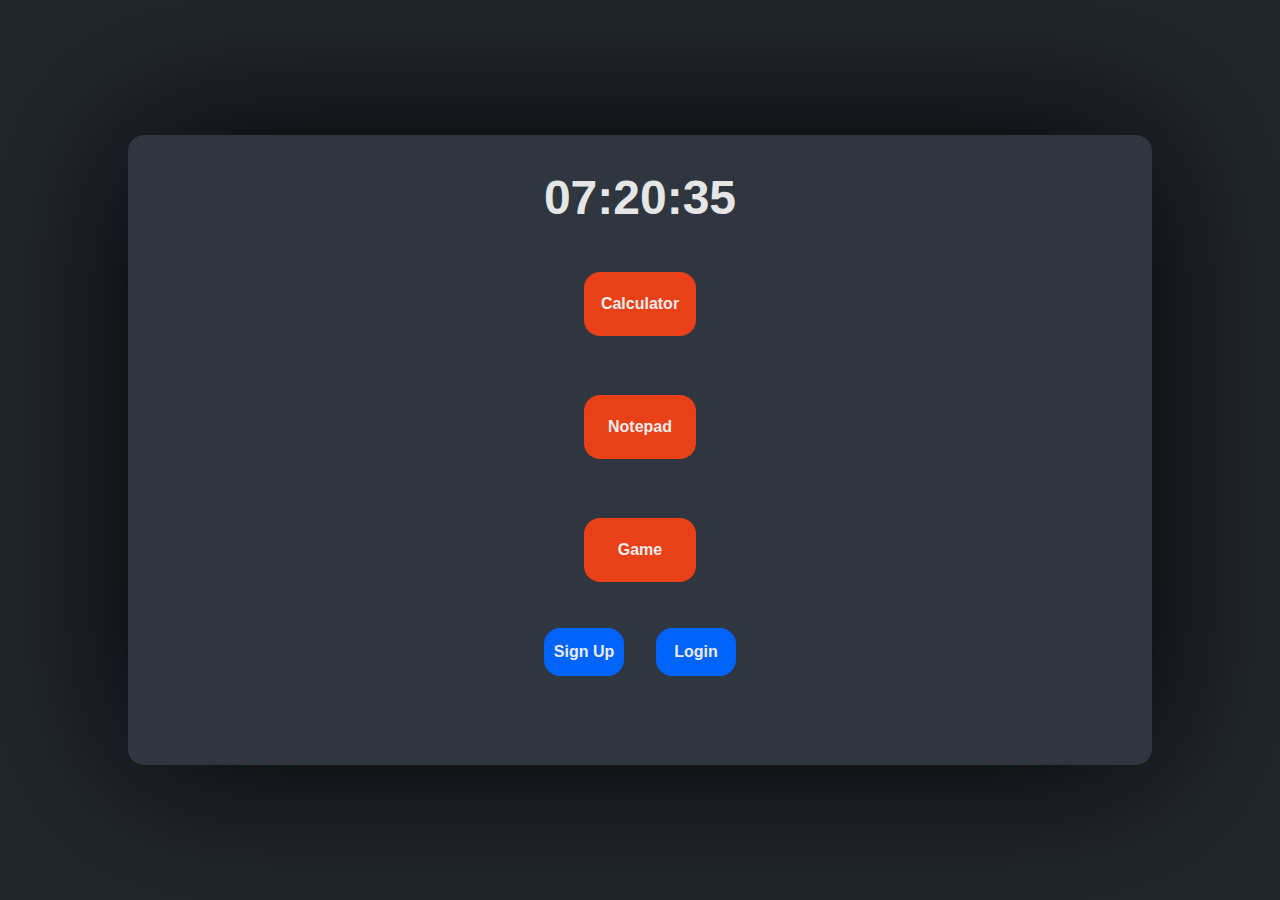
<file: index.html>
<!DOCTYPE html>
<html lang="en">

<head>
    <meta charset="UTF-8">
    <meta http-equiv="X-UA-Compatible" content="IE=edge">
    <meta name="viewport" content="width=device-width, initial-scale=1.0">
    <title>Home Page</title>
    <link rel="stylesheet" href="CSS/indexStyles.css">
</head>

<body>
    <div class="container">
        <div class="clock" id="clock">00:00:00</div>
        <div class="mainBtns">
            <a href="HTML/calc.html"><button>Calculator</button></a>
            <a href="HTML/notePad.html"><button>Notepad</button></a>
            <a href="HTML/game.html"><button>Game</button></a>
        </div>
        <div class="loginSignupBtns">
            <a href="HTML/signUp.html"><button>Sign Up</button></a>
            <a href="HTML/login.html"><button>Login</button></a>
        </div>
    </div>
    <script>
        function updateClock() {
            let date = new Date();
            let hrs = date.getHours().toString().padStart(2, "0");
            let min = date.getMinutes().toString().padStart(2, "0");
            let sec = date.getSeconds().toString().padStart(2, "0");

            clock.innerHTML = `${hrs}:${min}:${sec}`;
        }
        setInterval(updateClock,50);
    </script>
</body>

</html>
</file>
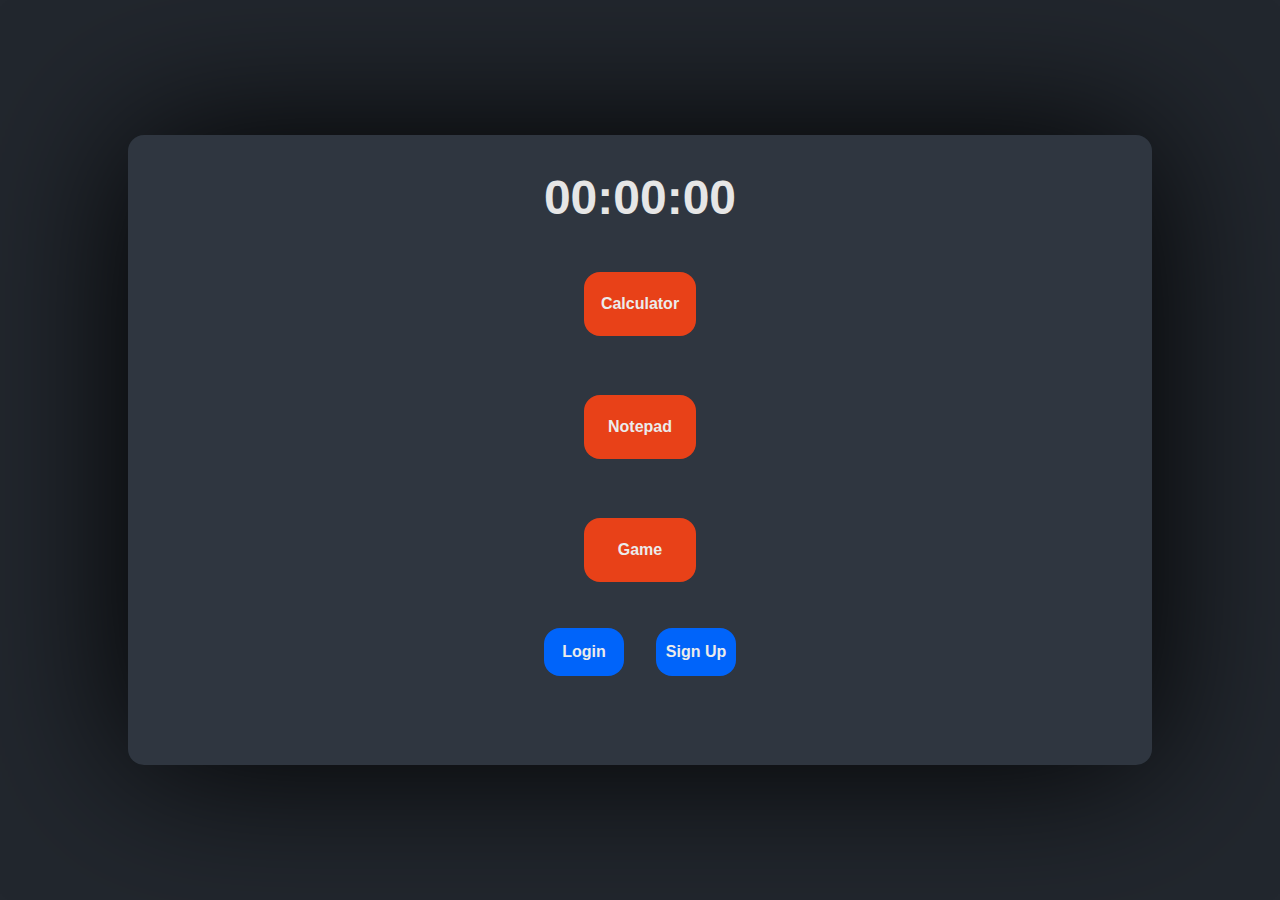
<file: HTML/index.html>
<!DOCTYPE html>
<html lang="en">
<head>
    <meta charset="UTF-8">
    <meta http-equiv="X-UA-Compatible" content="IE=edge">
    <meta name="viewport" content="width=device-width, initial-scale=1.0">
    <title>Document</title>
    <link rel="stylesheet" href="../CSS/indexStyles.css">
</head>
<body>
    <div class="container">
        <div class="clock">00:00:00</div>
        <div class="mainBtns">
            <a href="calc.html"><button>Calculator</button></a>
            <a href="notePad.html"><button>Notepad</button></a>
           <a href="game.html"><button>Game</button></a>
        </div>
        <div class="loginSignupBtns">
            <button>Login</button>
            <button>Sign Up</button>
        </div>
    </div>
    <script>
        
    </script>
</body>
</html>
</file>
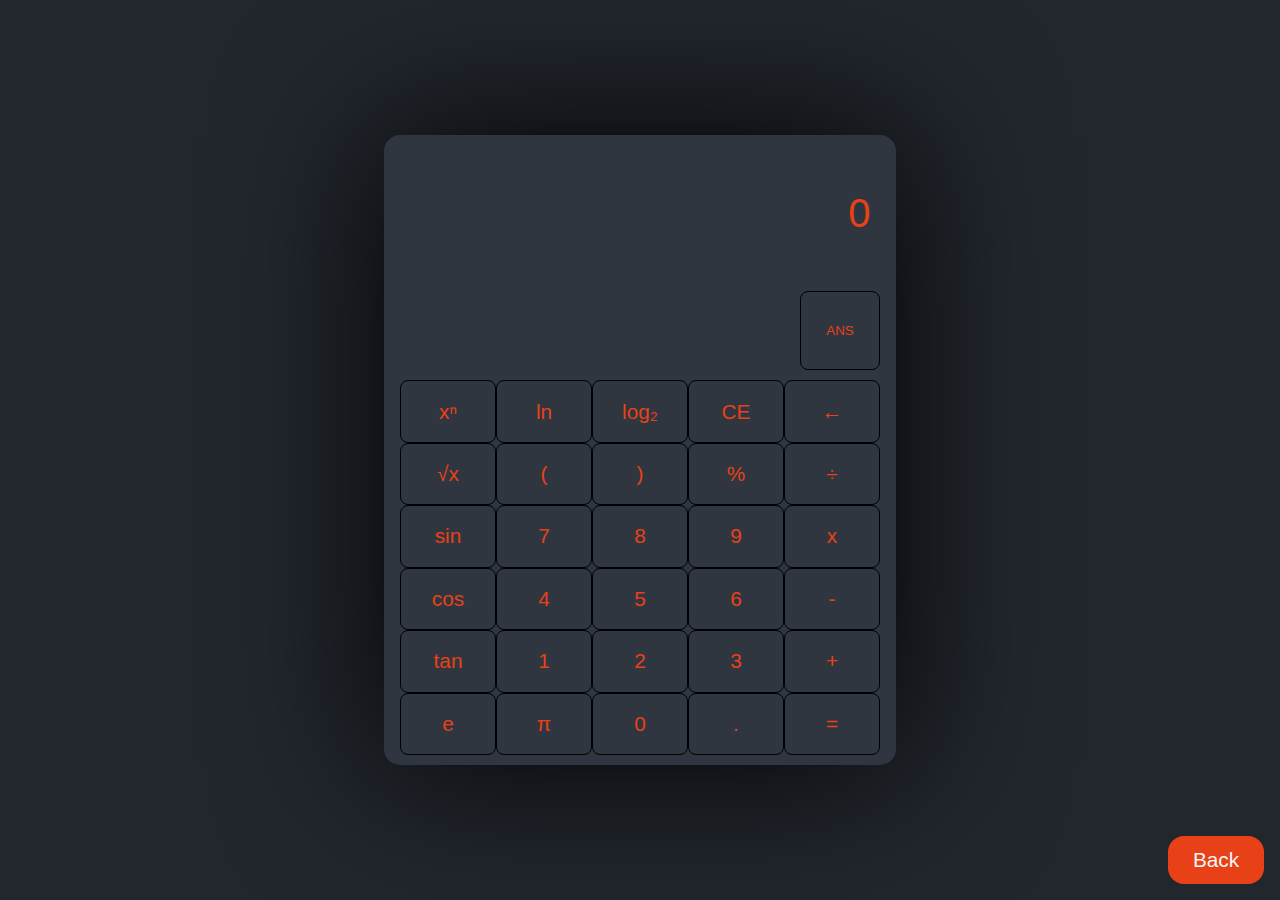
<file: HTML/calc.html>
<!DOCTYPE html>
<html lang="en">

<head>
  <meta charset="UTF-8">
  <meta http-equiv="X-UA-Compatible" content="IE=edge">
  <meta name="viewport" content="width=device-width, initial-scale=1.0">
  <title>Calculator</title>
  <link rel="stylesheet" href="../CSS/calcStyle.css">
</head>

<body>
  <div class="container">
      <div class="resScreen" id="resScreen">0</div>
      <button class="ansBtn" onclick="ansBtn()">ANS</button>
    <div class="calculator">
      <button onclick="btnClick()">xⁿ</button>
      <button onclick="btnClick()">ln</button>
      <button onclick="btnClick()">log₂</button>
      <button onclick="CE()">CE</button>
      <button onclick="del()">←</button>
      <button onclick="btnClick()">√x</button>
      <button onclick="btnClick()">(</button>
      <button onclick="btnClick()">)</button>
      <button onclick="btnClick()">%</button>
      <button onclick="btnClick()">÷</button>
      <button onclick="btnClick()">sin</button>
      <button onclick="btnClick()">7</button>
      <button onclick="btnClick()">8</button>
      <button onclick="btnClick()">9</button>
      <button onclick="btnClick()">x</button>
      <button onclick="btnClick()">cos</button>
      <button onclick="btnClick()">4</button>
      <button onclick="btnClick()">5</button>
      <button onclick="btnClick()">6</button>
      <button onclick="btnClick()">-</button>
      <button onclick="btnClick()">tan</button>
      <button onclick="btnClick()">1</button>
      <button onclick="btnClick()">2</button>
      <button onclick="btnClick()">3</button>
      <button onclick="btnClick()">+</button>
      <button onclick="btnClick()">e</button>
      <button onclick="btnClick()">π</button>
      <button onclick="btnClick()">0</button>
      <button onclick="btnClick()">.</button>
      <button onclick="equal()">=</button>
    </div>
  </div>
  <a href="../index.html"><button class="back">Back</button></a>
  <script src="../calcScript.js"></script>

</body>

</html>
</file>
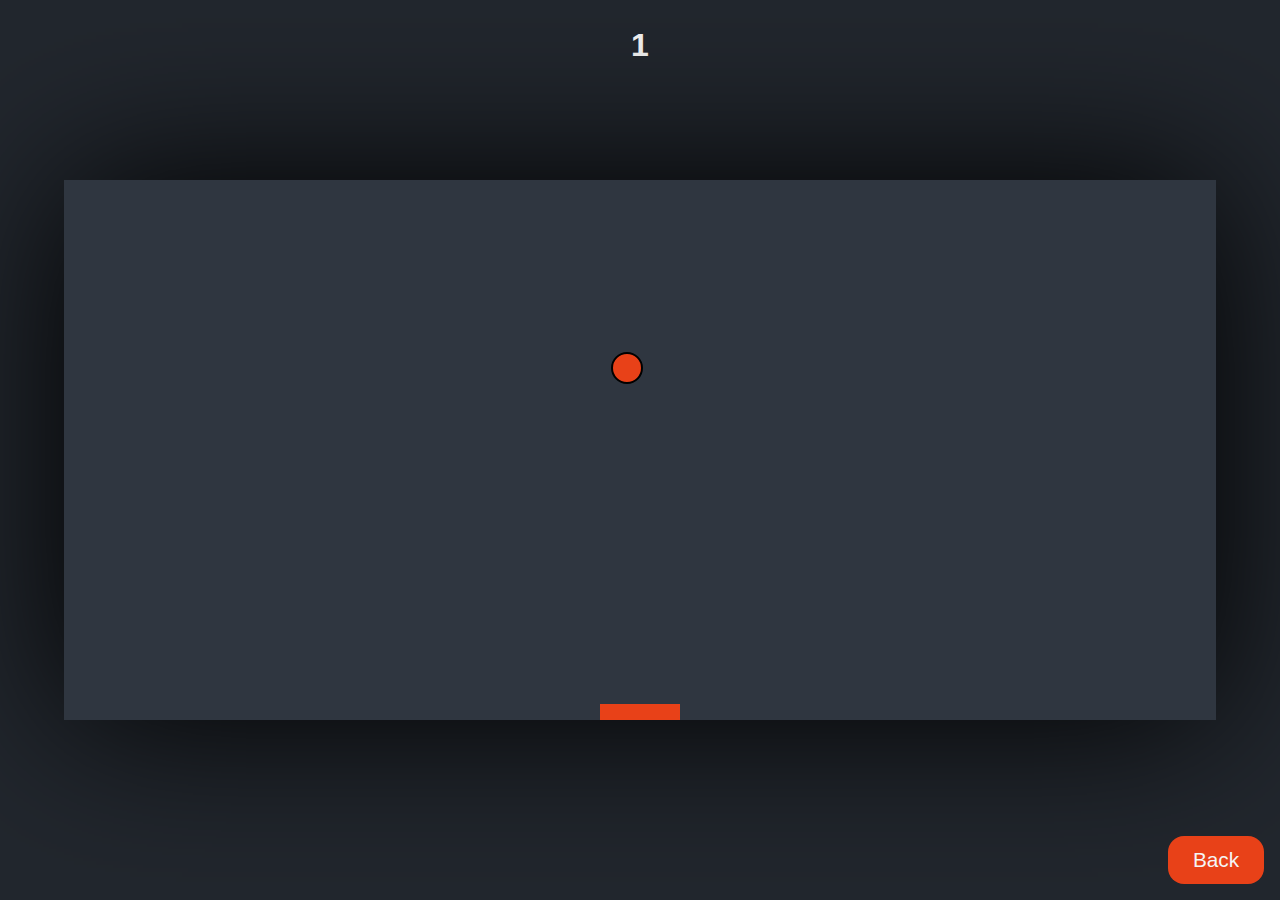
<file: HTML/game.html>
<!DOCTYPE html>
<html lang="en">
<head>
    <meta charset="UTF-8">
    <meta http-equiv="X-UA-Compatible" content="IE=edge">
    <meta name="viewport" content="width=device-width, initial-scale=1.0">
    <title>GAME</title>
    <link rel="stylesheet" href="../CSS/gameStyle.css">
</head>
<body>
    <h1 class="counter" id="counter">0</h1>
    <div class="container" id="container">
        <div class="ball" id="ball"></div>
        <div class="pong" id="pong"></div>
    </div>
    <a href="../index.html"><button class="backBtn">Back</button></a>
    <script src="../game.js"></script>
</body>
</html>
</file>
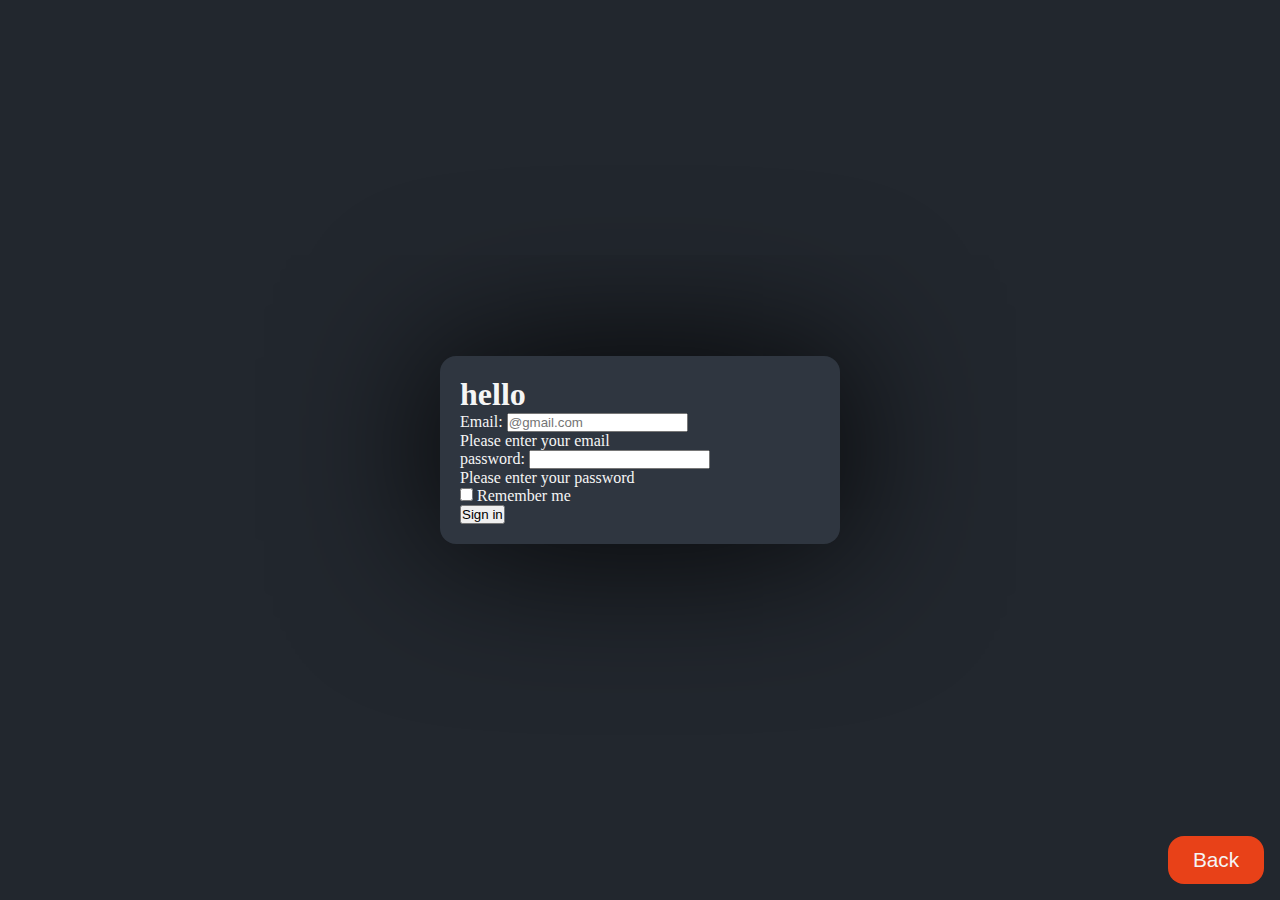
<file: HTML/login.html>
<!DOCTYPE html>
<html lang="en">

<head>
    <meta charset="UTF-8">
    <meta http-equiv="X-UA-Compatible" content="IE=edge">
    <meta name="viewport" content="width=device-width, initial-scale=1.0">
    <title>Document</title>
    <link href="https://cdn.jsdelivr.net/npm/bootstrap@5.3.0-alpha3/dist/css/bootstrap.min.css" rel="stylesheet"
        integrity="sha384-KK94CHFLLe+nY2dmCWGMq91rCGa5gtU4mk92HdvYe+M/SXH301p5ILy+dN9+nJOZ" crossorigin="anonymous">
    <script src="https://cdn.jsdelivr.net/npm/bootstrap@5.3.0-alpha3/dist/js/bootstrap.bundle.min.js"
        integrity="sha384-ENjdO4Dr2bkBIFxQpeoTz1HIcje39Wm4jDKdf19U8gI4ddQ3GYNS7NTKfAdVQSZe"
        crossorigin="anonymous"></script>
    <link rel="stylesheet" href="../CSS/loginStyle.css">
</head>

<body>
    <div class="container">
        <h1 class="text-center">hello</h1>
        <form class="needs-validation" action="../index.html">
            <div class="form-group was-validated">
                <label class="form-label" for="email">Email:</label>
                <input class="form-control" type="email" id="email" required placeholder="@gmail.com">
                <div class="invalid-feedback">Please enter your email</div>
            </div>
            <div class="form-group was-validated">
                <label class="form-label" for="pw">password:</label>
                <input class="form-control" type="password" id="pw" required>
                <div class="invalid-feedback">Please enter your password</div>
            </div>
            <div class="form-group form-check">
                <input class="form-check-input" type="checkbox" id="check">
                <label class="form-check-label" for="check">Remember me</label>
            </div>
            <button class="btn btn-success w-100" id="login-btn">Sign in</button>
        </form>
    </div>
    <a href="../index.html"><button class="backBtn">Back</button></a>
    <script>
    </script>
</body>

</html>
</file>
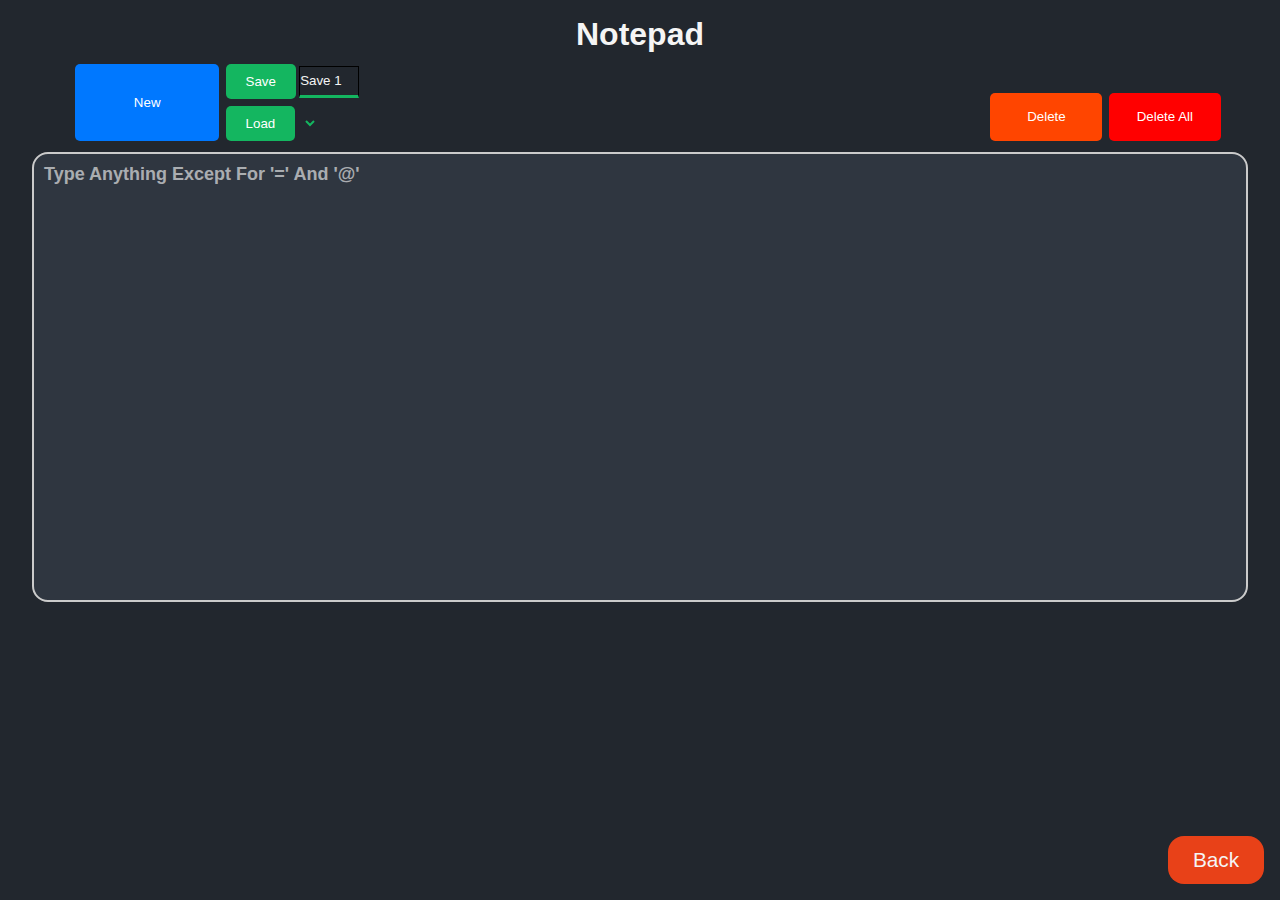
<file: HTML/notePad.html>
<!DOCTYPE html>
<html lang="en">

<head>
    <meta charset="UTF-8">
    <meta http-equiv="X-UA-Compatible" content="IE=edge">
    <meta name="viewport" content="width=device-width, initial-scale=1.0">
    <title>NOTEPAD</title>
    <link rel="stylesheet" href="../CSS/notepadStyle.css">
    <script src="../notePadScript.js"></script>
</head>

<body>
    <div class="container">
        <div class="head">Notepad</div>
        <div class="topBtns">
            <div class="btnsLeft">
                <button id="new-btn" class="newBtn" style="background: rgb(0, 120, 255);width: 25%;">New</button>
                <div class="saveLoad">
                    <div class="saves">
                        <button id="save-btn">Save</button>
                        <input type="text" onkeypress="this.style.width = ((this.value.length + 1) * 8) + 'px';"
                            id="save-name-input" placeholder="Enter a name for the save">
                    </div>
                    <div class="loads">
                        <button id="load-btn">Load</button>
                        <select id="save-selector"></select>
                    </div>
                </div>
            </div>
            <div class="deleteBtn">
                <button id="delete-btn" style="background: orangered;">Delete</button>
                <button id="delete-all-btn" style="background: red;">Delete All</button>
            </div>
        </div>
        <textarea id="text-area" placeholder="Type Anything Except For '=' And '@'"></textarea>
       <a href="../index.html"><button class="backBtn">Back</button></a>
    </div>
</body>

</html>
</file>
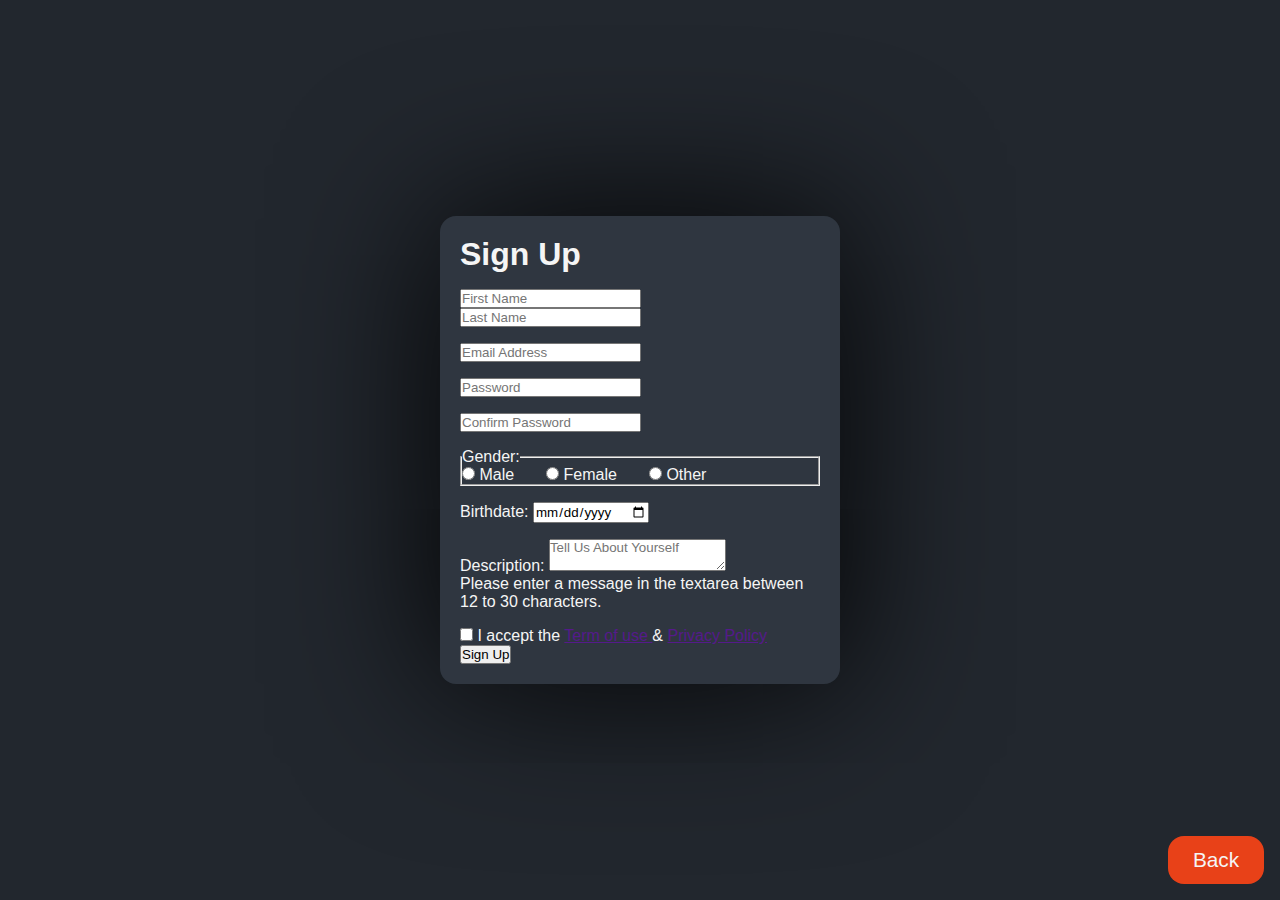
<file: HTML/signUp.html>
<!DOCTYPE html>
<html lang="en">

<head>
    <meta charset="UTF-8">
    <meta http-equiv="X-UA-Compatible" content="IE=edge">
    <meta name="viewport" content="width=device-width, initial-scale=1.0">
    <title>Document</title>
    <link href="https://cdn.jsdelivr.net/npm/bootstrap@5.3.0-alpha3/dist/css/bootstrap.min.css" rel="stylesheet"
        integrity="sha384-KK94CHFLLe+nY2dmCWGMq91rCGa5gtU4mk92HdvYe+M/SXH301p5ILy+dN9+nJOZ" crossorigin="anonymous">
    <script src="https://cdn.jsdelivr.net/npm/bootstrap@5.3.0-alpha3/dist/js/bootstrap.bundle.min.js"
        integrity="sha384-ENjdO4Dr2bkBIFxQpeoTz1HIcje39Wm4jDKdf19U8gI4ddQ3GYNS7NTKfAdVQSZe"
        crossorigin="anonymous"></script>
    <link rel="stylesheet" href="../CSS/signUpStyle.css">
</head>

<body>
    <div class="container">
        <h1 class="text-center">Sign Up</h1>
        <form class="needs-validation" action="../index.html">
            <div class="form-group was-validated">
                <div class="row">
                    <div class="col-md-6">
                        <input type="text" required class="form-control" id="name1" placeholder="First Name">
                    </div>
                    <div class="col-md-6">
                        <input type="text" required class="form-control" id="name2" placeholder="Last Name">
                    </div>
                </div>
            </div>
            <div class="form-group was-validated">
                <input type="email" required class="form-control" id="email" placeholder="Email Address">
            </div>
            <div class="form-group was-validated">
                <input type="password" required class="form-control" id="pw" placeholder="Password">
                <div class="form-group was-validated">
                    <input type="password" required class="form-control" id="conPw" placeholder="Confirm Password">
                </div>
            </div>
            <fieldset class="row mb-3">
                <legend class="col-form-label col-sm-2 pt-0 was-validated">Gender:</legend>
                <div class="col-sm-10">
                    <div class="form-check">
                        <input class="form-check-input" type="radio" id="gridRadios1" name="gender">
                        <label class="form-check-label" for="gridRadios1">
                            Male
                        </label>
                    </div>
                    <div class="form-check">
                        <input class="form-check-input" type="radio" id="gridRadios2" name="gender">
                        <label class="form-check-label" for="gridRadios2">
                            Female
                        </label>
                    </div>
                    <div class="form-check">
                        <input class="form-check-input" type="radio" id="gridRadios3" name="gender">
                        <label class="form-check-label" for="gridRadios3">
                            Other
                        </label>
                    </div>
                </div>
            </fieldset>
            <div class="mb-3 was-validated">
                <label for="birthdate" class="form-label">Birthdate:</label>
                <input type="date" class="form-control" id="birthdate" required>
            </div>
            <div class="mb-3">
                <label for="validationTextarea" class="form-label">Description:</label>
                <textarea class="form-control" id="validationTextarea" placeholder="Tell Us About Yourself"
                    required></textarea>
                <div class="invalid-feedback">
                    Please enter a message in the textarea between 12 to 30 characters.
                </div>
            </div>
            <div class="form-group was-validated">
                <label><input required type="checkbox"> I accept the <a href="">Term of use </a>&
                    <a href="">Privacy Policy</a></label>
            </div>
            <button class="btn btn-success w-100" id="signUp">Sign Up</button>
        </form>
    </div>
    <a href="../index.html"><button class="backBtn">Back</button></a>
    <script>
        const textarea = document.getElementById("validationTextarea");
        const textareaError = document.getElementsByClassName("invalid-feedback");

        textarea.addEventListener("input", () => {
            if ((textarea.value.length < 12 && textarea.value.length > 0) || textarea.value.length > 30) {
                textarea.classList.add("is-invalid");
                textareaError.style.display = "block";
            } else if (textarea.value.length == 0) {
                textarea.classList.remove("is-invalid");
                textarea.classList.remove("is-valid");
                textareaError.style.display = "none";
            }
            else {
                textarea.classList.remove("is-invalid");
                textarea.classList.add("is-valid");
                textareaError.style.display = "none";
            }
        });
    </script>
</body>

</html>
</file>
<file: CSS/indexStyles.css>
body {
    background: #22272e;
    font-family: Arial, Helvetica, sans-serif;
    padding: 0;
    margin: 0;
    box-sizing: border-box;
    height: 100dvh;
}

.container {
    box-shadow: 0 0 10rem rgb(0, 0, 0);
    background: #2f3640;
    width: 40rem;
    height: 70%;
    position: relative;
    left: 50%;
    transform: translate(-50%, -50%);
    top: 50%;
    display: flex;
    flex-direction: column;
    align-items: center;
    border-radius: 1rem;
}

.clock {
    position: relative;
    width: 100%;
    height: 15%;
    display: flex;
    justify-content: center;
    align-items: center;
    color: rgb(230, 230, 230);
    font-size: 4rem;
    font-weight: bold;
    padding-top: 1rem;
}

.mainBtns {
    display: flex;
    flex-direction: column;
    height: 60%;
    width: 100%;
    align-items: center;
    justify-content: space-around;
}

.loginSignupBtns {
    height: 25%;
    width: 100%;
    display: flex;
    justify-content: center;
}

.mainBtns button {
    background: #e84118;
    height: 8rem;
    width: 15rem;
    border: none;
    border-radius: 1rem;
    font-size: 1.7rem;
    color: rgb(235, 235, 235);
    font-weight: bold;
}

.loginSignupBtns button {
    background: rgb(0, 100, 250);
    height: 6rem;
    width: 12rem;
    margin: 3rem;
    border: none;
    border-radius: 1rem;
    color: rgb(235, 235, 235);
    font-weight: bold;
    font-size: 1.4rem;
}

.loginSignupBtns button:hover {
    background: rgb(0, 85, 200);
    transform: scale(1.1);
    cursor: pointer;
    transition: 0.4s;
}

.mainBtns button:hover {
    background: #c23613;
    transform: scale(1.1);
    cursor: pointer;
    transition: 0.4s;
}


@media only screen and (max-width: 700px), (max-height: 1000px) {
    .container {
        width: 80%;
        height: 70%;
    }

    .clock {
        font-size: 3rem;
    }

    .mainBtns button {
        height: 4rem;
        width: 7rem;
        font-size: 1rem;
    }

    .loginSignupBtns button {
        height: 3rem;
        width: 5rem;
        margin: 1rem;
        font-weight: bold;
        font-size: 1rem;
    }
}

@media only screen and (max-height: 500px){
    .container{
        flex-direction: row;
    }
    .clock{
        font-size: 2rem;
    }
    .mainBtns button {
        height: 2rem;
        width: 5rem;
        font-size: 0.8rem;
    }
    .loginSignupBtns{
        align-items: center;
    }
    .loginSignupBtns button {
        height: 2rem;
        width: 4rem;
        margin: 1rem;
        font-size: 0.8rem;
    }
}
</file>
<file: CSS/calcStyle.css>
body {
  padding: 0;
  margin: 0;
  box-sizing: border-box;
  height: 100dvh;
  font-family: Arial, Helvetica, sans-serif;
  background: #22272e;
}

.container {
  height: 70%;
  width: 32rem;
  position: relative;
  top: 50%;
  left: 50%;
  transform: translate(-50%, -50%);
  display: flex;
  flex-direction: column;
  justify-content: space-between;
  background: #2f3640;
  box-shadow: 0 0 10rem black;
  border-radius: 1rem;
}

.resScreen {
  height: 25%;
  width: 90%;
  position: relative;
  left: 50%;
  transform: translate(-50%);
  display: flex;
  color: #e84118;
  font-size: 250%;
  align-items: center;
  justify-content: right;
  overflow:hidden;
}

.ansBtn{
  position: relative;
  width: 5rem;
  height: 5rem;
  border: 1.5px solid black;
  border-radius: 0.5rem;
  outline: none;
  left: 100%;
  transform: translate(-120%);
  background: transparent;
  color: #e84118;
  transition: all 0.5s ease-in-out;
}

.calculator {
  display: grid;
  grid-template-columns: repeat(5, 1fr);
  padding: 10px;
  width: 30rem;
  height: 60%;
  margin: 0 auto;
}

.calculator button {
  background-color: #2f3640;
  color: #e84118;
  border: 1px solid black;
  border-radius: 0.5rem;
  font-size: 1rem;
  padding: 10px;
  cursor: pointer;
  transition: all 0.5s ease-in-out;
  font-size: 1.3rem;
}

.calculator button:hover, .ansBtn:hover{
  background-color: #e84118;
  color: #2f3640;
}

.calculator button:active, .ansBtn:active {
  background-color: #c93611;
  color: whitesmoke;
}

.back {
  background: #e84118;
  border: none;
  color: whitesmoke;
  height: 3rem;
  width: 6rem;
  border-radius: 1rem;
  position: absolute;
  bottom: 1rem;
  right: 1rem;
  font-size: 1.3rem;
}

.back:hover {
  background: #c23613;
  cursor: pointer;
  transition: 0.4s;
  transform: scale(1.1);
}

@media screen and (max-width: 768px) {
  .container {
    width: 90%;
  }

  .calculator {
    width: 95%;
    grid-template-columns: repeat(5, 1fr);
  }
}
</file>
<file: CSS/gameStyle.css>
* {
    margin: 0;
    padding: 0;
    box-sizing: border-box;
    font-family: Arial, Helvetica, sans-serif;
}

body {
    height: 100dvh;
    background: #22272e;
    display: flex;
    align-items: center;
    justify-content: center;
}

.counter {
    position: absolute;
    top: 8%;
    text-align: center;
    color: whitesmoke;
    font-size: 4rem;
}

.container {
    position: relative;
    background: #2f3640;
    height: 40rem;
    width: 40rem;
    box-shadow: 0 0 10rem rgb(0, 0, 0);
}

.ball {
    position: absolute;
    width: 2rem;
    height: 2rem;
    border-radius: 100%;
    border: 2px solid black;
    background: #e84118;
}

.pong {
    position: absolute;
    height: 1rem;
    width: 5rem;
    background: #e84118;
    bottom: 0;
}

.backBtn {
    background: #e84118;
    border: none;
    color: whitesmoke;
    height: 3rem;
    width: 6rem;
    border-radius: 1rem;
    position: absolute;
    bottom: 1rem;
    right: 1rem;
    font-size: 1.3rem;
}

.backBtn:hover {
    background: #c23613;
    cursor: pointer;
    transition: 0.4s;
    transform: scale(1.1);
}

@media only screen and (max-height: 900px) {
    .container {
        width: 90%;
        height: 60%;
    }
    .counter{
        font-size: 2rem;
        top: 3%;
    }
}

@media only screen and (max-width: 700px) {
    .container {
        width: 90%;
        height: 60%;
    }

    .counter {
        font-size: 3rem;
        top: 5%;
    }

    .pong {
        width: 30%;
    }
}
</file>
<file: CSS/loginStyle.css>
* {
    margin: 0;
    padding: 0;
    box-sizing: border-box;
}

body {
    height: 100dvh;
    background: #22272e;
    display: flex;
    align-items: center;
    justify-content: center;
}

.container {
    background: #2f3640;
    color: whitesmoke;
    box-shadow: 0 0 10rem rgb(0, 0, 0);
    width: 25rem;
    height: min-content;
    padding: 20px;
    border-radius: 1rem;
}

.backBtn {
    background: #e84118;
    border: none;
    color: whitesmoke;
    height: 3rem;
    width: 6rem;
    border-radius: 1rem;
    position: absolute;
    bottom: 1rem;
    right: 1rem;
    font-size: 1.3rem;
}

.backBtn:hover {
    background: #c23613;
    cursor: pointer;
    transition: 0.4s;
    transform: scale(1.1);
}

@media only screen and (max-width: 500px) {
    .container {
        width: 90%;
    }
}
</file>
<file: CSS/notepadStyle.css>
* {
    box-sizing: border-box;
    font-family: Arial, Helvetica, sans-serif;
    padding: 0;
    margin: 0;
    background: #22272e;
}

.container {
    height: 100dvh;
    width: 100dvw;

}

.head {
    color: whitesmoke;
    text-align: center;
    font-size: 2rem;
    font-weight: 600;
    padding-top: 1rem;
}

#text-area {
    width: 95%;
    height: 50%;
    padding: 10px;
    border: 2px solid #cbcbcb;
    background: #2f3640;
    border-radius: 1rem;
    resize: none;
    font-size: 18px;
    position: relative;
    left: 50%;
    transform: translate(-50%);
    color: whitesmoke;
    font-weight: bold;
}

#text-area::placeholder {
    color: rgba(255, 255, 255, 0.6);
}

.topBtns button {
    padding: 10px 20px;
    background-color: #14b660;
    color: white;
    border: none;
    border-radius: 5px;
    cursor: pointer;
    margin: 0.2rem;
}

.saves,
.loads {
    display: flex;
    align-items: center;
}

.saveLoad {
    width: 50%;
    display: flex;
    flex-direction: column;
    justify-content: center;
}

#save-selector {
    background: #22272e;
    color: #14b660;
    border: none;
    outline: none;
    height: 1.5rem;
}

.topBtns {
    margin: 0.5rem;
    display: flex;
    justify-content: space-between;
    width: 90%;
    position: relative;
    left: 50%;
    transform: translate(-50%);
}

.btnsLeft {
    width: 50%;
    display: flex;
}

.btnsLeft input[type=text] {
    width: 60px;
    height: 2rem;
    outline: none;
    border: 1px solid black;
    border-bottom: 3px solid #14b660;
    background: transparent;
    color: whitesmoke;
}

.deleteBtn {
    width: 40%;
    display: flex;
    align-items: flex-end;
    justify-content: right;
}

.deleteBtn button {
    width: 7rem;
    height: 3rem;
}

.backBtn {
    background: #e84118;
    border: none;
    color: whitesmoke;
    height: 3rem;
    width: 6rem;
    border-radius: 1rem;
    position: absolute;
    bottom: 1rem;
    right: 1rem;
    font-size: 1.3rem;
}

.backBtn:hover {
    background: #c23613;
    cursor: pointer;
    transition: 0.4s;
    transform: scale(1.1);
}

.saveLoad button:hover {
    background: #0c9f40;
    transition: 0.4s;
}

@media only screen and (max-width:550px) {
    .btnsLeft {
        width: 100%;
        align-items: center;
    }

    #new-btn {
        height: 5rem;
        width: 5rem;
    }

    .deleteBtn {
        flex-direction: column;
    }

    .deleteBtn button {
        width: 5rem;
    }
}
</file>
<file: CSS/signUpStyle.css>
* {
    font-family: Arial, Helvetica, sans-serif;
    padding: 0;
    margin: 0;
    box-sizing: border-box;
}

body {
    height: 100dvh;
    width: 100dvw;
    background: #22272e;
    color: whitesmoke;
    display: flex;
    justify-content: center;
    align-items: center;
}

.container {
    background: #2f3640;
    border-radius: 1rem;
    box-shadow: 0 0 10rem black;
    height: min-content;
    width: 25rem;
    padding: 20px;
}

.form-group,
.mb-3 {
    margin-top: 1rem;
}

.col-sm-10 {
    display: flex;
}

.form-check {
    margin-right: 2rem;
}

.backBtn {
    background: #e84118;
    border: none;
    color: whitesmoke;
    height: 3rem;
    width: 6rem;
    border-radius: 1rem;
    position: absolute;
    bottom: 1rem;
    right: 1rem;
    font-size: 1.3rem;
}

.backBtn:hover {
    background: #c23613;
    cursor: pointer;
    transition: 0.4s;
    transform: scale(1.1);
}

@media only screen and (max-width: 500px) {
    .container {
        width: 90%;
        overflow: hidden;
    }
}

@media only screen and (max-width: 350px) {
    .col-sm-10 {
        display: flex;
        flex-direction: column;
    }
}
</file>
